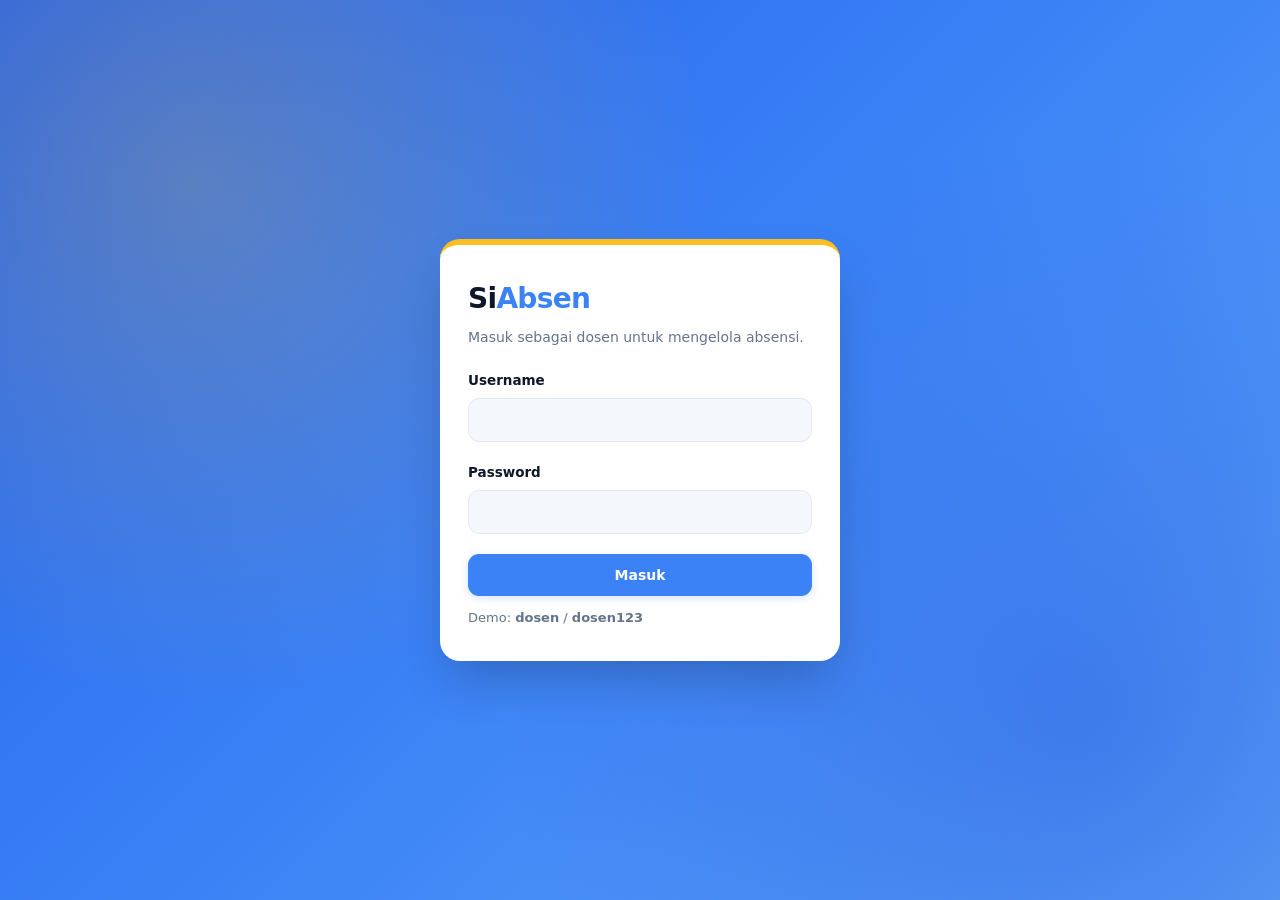
<file: index.html>
<!doctype html>
<html lang="id">

<head>
  <meta charset="utf-8">
  <meta name="viewport" content="width=device-width, initial-scale=1, viewport-fit=cover">
  <title>Login — SiAbsen</title>
  <link rel="stylesheet" href="css/style.css">
</head>

<body data-page="login">
  <section class="login" id="login">
    <div class="card">
      <h1>Si<span style="color: var(--pri);">Absen</span></h1>
      <p class="sub">Masuk sebagai dosen untuk mengelola absensi.</p>

      <form id="lf" novalidate>
        <label>
          Username
          <input id="lu" autocomplete="username">
          <span class="err" id="eu"></span>
        </label>

        <label>
          Password
          <input id="lp" type="password" autocomplete="current-password">
          <span class="err" id="ep"></span>
        </label>

        <button type="submit" style="width: 100%;">Masuk</button>
        <p class="sub" style="margin: 12px 0 0; font-size: 13px;">
          Demo: <b>dosen</b> / <b>dosen123</b>
        </p>
      </form>
    </div>
  </section>

  <script src="js/script.js"></script>
</body>

</html>
</file>
<file: css/style.css>
/* ==========================================================================
   1. Variables & Theme Setup
   ========================================================================== */
:root {
  --pri: #3b82f6;
  --pri-d: #2563eb;
  --pri-soft: rgba(59, 130, 246, 0.1);
  --sec: #fbbf24;
  --sec-d: #f59e0b;
  --sec-tx: #422006;

  --bg: #f4f7fc;
  --card: #ffffff;
  --tx: #0f172a;
  --mut: #64748b;
  --bd: #e2e8f0;
  --row-hover: #f8fafc;

  /* Status Colors */
  --H: #10b981;
  --I: #f59e0b;
  --S: #8b5cf6;
  --A: #ef4444;

  --sh: 0 4px 20px -2px rgba(15, 23, 42, 0.05), 0 2px 6px -1px rgba(15, 23, 42, 0.03);
  --sh-lg: 0 20px 35px -10px rgba(15, 23, 42, 0.12), 0 8px 15px -6px rgba(15, 23, 42, 0.05);

  box-sizing: border-box;
  padding-top: env(safe-area-inset-top, 0px);
  padding-bottom: env(safe-area-inset-bottom, 0px);
}

/* ==========================================================================
   2. Base, Reset & Anti-White-Flash
   ========================================================================== */
html {
  background-color: var(--bg);
  color: var(--tx);
  scroll-padding-top: env(safe-area-inset-top, 0px);
  -webkit-font-smoothing: antialiased;
  -moz-osx-font-smoothing: grayscale;
}

*,
*::before,
*::after {
  box-sizing: border-box;
}

body {
  margin: 0;
  background: var(--bg);
  color: var(--tx);
  font: 15px/1.6 'Plus Jakarta Sans', system-ui, -apple-system, "Segoe UI", Roboto, sans-serif;
  overflow-x: hidden;
}

[hidden] {
  display: none !important;
}

/* Mencegah layar putih saat perpindahan halaman */
body[hidden] {
  display: block !important;
}

body[hidden] .app {
  opacity: 0;
  visibility: hidden;
}

h1 {
  font-size: 26px;
  font-weight: 800;
  letter-spacing: -0.025em;
  margin: 0 0 4px;
}

h2 {
  font-size: 16px;
  font-weight: 700;
  letter-spacing: -0.01em;
  margin: 0 0 14px;
}

.sub {
  color: var(--mut);
  font-size: 14px;
  margin: 0 0 22px;
}

/* ==========================================================================
   3. Layout, Navigation & Page Transition
   ========================================================================== */
.app {
  display: grid;
  grid-template-columns: 256px 1fr;
  min-height: 100vh;
  opacity: 1;
  transition: opacity 0.18s ease-out;
}

nav {
  background: linear-gradient(180deg, #2563eb 0%, #1d4ed8 100%);
  color: #fff;
  padding: 24px 16px;
  position: sticky;
  top: 0;
  height: 100vh;
  display: flex;
  flex-direction: column;
  box-shadow: 4px 0 24px rgba(15, 23, 42, 0.06);
  z-index: 10;
}

.logo {
  font-weight: 800;
  font-size: 23px;
  letter-spacing: -0.03em;
  margin: 0 10px 4px;
}

.logo span {
  color: var(--sec);
}

.who {
  font-size: 13px;
  font-weight: 500;
  color: rgba(255, 255, 255, 0.95);
  background: rgba(255, 255, 255, 0.12);
  border: 1px solid rgba(255, 255, 255, 0.16);
  padding: 8px 12px;
  border-radius: 10px;
  margin: 8px 6px 24px;
}

nav a {
  display: flex;
  gap: 10px;
  align-items: center;
  padding: 11px 14px;
  border-radius: 12px;
  color: rgba(255, 255, 255, 0.85);
  text-decoration: none;
  font-weight: 600;
  font-size: 14.5px;
  margin-bottom: 6px;
  border-left: 3px solid transparent;
  transition: all 0.2s ease;
}

nav a:hover {
  background: rgba(255, 255, 255, 0.12);
  color: #fff;
  transform: translateX(2px);
}

nav a.on {
  background: rgba(255, 255, 255, 0.2);
  color: #fff;
  border-left-color: var(--sec);
  box-shadow: 0 4px 12px rgba(0, 0, 0, 0.08);
}

nav button.lo {
  margin-top: auto;
  background: var(--sec);
  color: var(--sec-tx);
  border: 0;
  border-radius: 12px;
  padding: 11px 14px;
  cursor: pointer;
  display: flex;
  align-items: center;
  justify-content: center;
  font: inherit;
  font-size: 14px;
  font-weight: 700;
  box-shadow: 0 4px 12px rgba(251, 191, 36, 0.25);
  transition: all 0.2s ease;
}

nav button.lo:hover {
  background: var(--sec-d);
  transform: translateY(-1px);
}

main {
  padding: 32px 36px;
  max-width: 1140px;
  width: 100%;
  min-width: 0;
  margin: 0 auto;
  animation: pageFade 0.24s cubic-bezier(0.16, 1, 0.3, 1);
}

@keyframes pageFade {
  from {
    opacity: 0;
    transform: translateY(6px);
  }
  to {
    opacity: 1;
    transform: translateY(0);
  }
}

/* ==========================================================================
   4. Grid & Cards
   ========================================================================== */
.grid {
  display: grid;
  gap: 18px;
}

.g4 {
  grid-template-columns: repeat(4, minmax(0, 1fr));
}

.g2 {
  grid-template-columns: repeat(2, minmax(0, 1fr));
}

.card {
  background: var(--card);
  border: 1px solid var(--bd);
  border-radius: 16px;
  padding: 22px;
  box-shadow: var(--sh);
  min-width: 0;
  transition: transform 0.2s ease, box-shadow 0.2s ease;
}

.stat {
  position: relative;
  overflow: hidden;
  border-top: 4px solid var(--pri);
}

.stat:hover {
  transform: translateY(-2px);
  box-shadow: var(--sh-lg);
}

.stat.y {
  border-top-color: var(--sec);
}

.stat small {
  display: block;
  color: var(--mut);
  font-size: 13px;
  font-weight: 600;
  margin-bottom: 6px;
}

.stat b {
  display: block;
  font-size: 30px;
  font-weight: 800;
  letter-spacing: -0.02em;
  line-height: 1.2;
}

/* ==========================================================================
   5. Forms, Inputs & Buttons
   ========================================================================== */
.bar {
  display: flex;
  gap: 12px;
  flex-wrap: wrap;
  margin-bottom: 18px;
}

label {
  font-weight: 600;
  font-size: 13.5px;
  display: grid;
  gap: 6px;
  margin-bottom: 14px;
}

input,
select {
  font: inherit;
  font-size: 14px;
  color: var(--tx);
  background: var(--bg);
  border: 1.5px solid var(--bd);
  border-radius: 11px;
  padding: 10px 13px;
  width: 100%;
  min-width: 0;
  transition: border-color 0.2s ease, box-shadow 0.2s ease, background-color 0.2s ease;
}

input:hover,
select:hover {
  border-color: #cbd5e1;
}

input:focus,
select:focus {
  outline: none;
  background: var(--card);
  border-color: var(--pri);
  box-shadow: 0 0 0 3.5px var(--pri-soft);
}

.bar input,
.bar select {
  flex: 1 1 180px;
  width: auto;
  background: var(--card);
}

.err {
  color: var(--A);
  font-size: 12.5px;
  font-weight: 600;
}

.invalid {
  border-color: var(--A);
}

button {
  font: inherit;
  font-size: 14px;
  background: var(--pri);
  color: #fff;
  border: 0;
  border-radius: 11px;
  padding: 10px 18px;
  font-weight: 700;
  cursor: pointer;
  display: inline-flex;
  align-items: center;
  justify-content: center;
  gap: 6px;
  box-shadow: 0 2px 8px rgba(59, 130, 246, 0.22);
  transition: all 0.18s ease;
}

button:hover {
  background: var(--pri-d);
  transform: translateY(-1px);
  box-shadow: 0 4px 12px rgba(59, 130, 246, 0.3);
}

button:active {
  transform: translateY(0);
}

button.sec {
  background: var(--sec);
  color: var(--sec-tx);
  box-shadow: 0 2px 8px rgba(251, 191, 36, 0.25);
}

button.sec:hover {
  background: var(--sec-d);
  box-shadow: 0 4px 12px rgba(251, 191, 36, 0.35);
}

button.ghost {
  background: var(--card);
  color: var(--tx);
  border: 1.5px solid var(--bd);
  box-shadow: none;
}

button.ghost:hover {
  background: var(--row-hover);
  border-color: var(--mut);
}

button.dn {
  background: var(--A);
  box-shadow: 0 2px 8px rgba(239, 68, 68, 0.22);
}

button.dn:hover {
  background: #dc2626;
  box-shadow: 0 4px 12px rgba(239, 68, 68, 0.3);
}

.sm {
  padding: 6px 12px;
  font-size: 12.5px;
  border-radius: 8px;
}

/* ==========================================================================
   6. Tables & Data Display
   ========================================================================== */
.tw {
  overflow-x: auto;
  -webkit-overflow-scrolling: touch;
}

table {
  width: 100%;
  border-collapse: collapse;
  min-width: 520px;
}

th,
td {
  text-align: left;
  padding: 13px 12px;
  border-bottom: 1px solid var(--bd);
}

th {
  color: var(--mut);
  font-size: 11.5px;
  font-weight: 700;
  text-transform: uppercase;
  letter-spacing: 0.06em;
  background: var(--row-hover);
}

th:first-child {
  border-top-left-radius: 8px;
}

th:last-child {
  border-top-right-radius: 8px;
}

tbody tr {
  transition: background-color 0.15s ease;
}

tbody tr:hover {
  background: var(--row-hover);
}

tbody tr:last-child td {
  border-bottom: 0;
}

.acts {
  display: flex;
  gap: 8px;
  flex-wrap: wrap;
}

.empty {
  text-align: center;
  color: var(--mut);
  padding: 32px 16px;
  font-size: 14px;
}

/* ==========================================================================
   7. UI Components (Segments, Progress Bar, Tags, Charts)
   ========================================================================== */
.seg {
  display: flex;
  gap: 6px;
  flex-wrap: wrap;
}

.seg button {
  background: var(--bg);
  color: var(--mut);
  border: 1.5px solid var(--bd);
  padding: 6px 13px;
  font-size: 13px;
  font-weight: 600;
  border-radius: 9px;
  box-shadow: none;
}

.seg button:hover {
  border-color: var(--mut);
  color: var(--tx);
  transform: none;
}

.seg button.on {
  color: #fff;
  border-color: transparent;
  font-weight: 700;
}

.seg button.on[data-s="H"] {
  background: var(--H);
  box-shadow: 0 2px 8px rgba(16, 185, 129, 0.3);
}

.seg button.on[data-s="I"] {
  background: var(--sec);
  color: var(--sec-tx);
  box-shadow: 0 2px 8px rgba(251, 191, 36, 0.3);
}

.seg button.on[data-s="S"] {
  background: var(--S);
  box-shadow: 0 2px 8px rgba(139, 92, 246, 0.3);
}

.seg button.on[data-s="A"] {
  background: var(--A);
  box-shadow: 0 2px 8px rgba(239, 68, 68, 0.3);
}

.pb {
  height: 8px;
  background: var(--bd);
  border-radius: 99px;
  overflow: hidden;
  min-width: 75px;
}

.pb i {
  display: block;
  height: 100%;
  background: var(--pri);
  border-radius: 99px;
  transition: width 0.4s ease;
}

.pb i.lo {
  background: var(--A);
}

.tag {
  display: inline-flex;
  align-items: center;
  justify-content: center;
  align-self: center;
  background: rgba(251, 191, 36, 0.22);
  color: #92400e;
  border: 1px solid rgba(251, 191, 36, 0.45);
  border-radius: 99px;
  padding: 4px 12px;
  font-size: 12px;
  font-weight: 700;
  line-height: 1;
  white-space: nowrap;
}

/* Merapikan baris daftar peringatan di Dashboard agar badge persentase sejajar di tengah */
#warn > div {
  align-items: center;
  gap: 12px;
}

#warn .tag {
  min-width: 52px;
  background: rgba(239, 68, 68, 0.12);
  color: #b91c1c;
  border-color: rgba(239, 68, 68, 0.3);
}

.chartbox {
  position: relative;
  height: 265px;
  width: 100%;
}

/* ==========================================================================
   8. Login, Toast & Modals
   ========================================================================== */
.login {
  min-height: 100vh;
  display: grid;
  place-items: center;
  padding: 24px;
  background:
    radial-gradient(circle at 15% 20%, rgba(251, 191, 36, 0.22), transparent 40%),
    radial-gradient(circle at 85% 80%, rgba(29, 78, 216, 0.4), transparent 45%),
    linear-gradient(135deg, #2563eb 0%, #3b82f6 50%, #60a5fa 100%);
}

.login .card {
  width: 100%;
  max-width: 400px;
  padding: 32px 28px;
  border: 0;
  border-top: 6px solid var(--sec);
  border-radius: 20px;
  box-shadow: 0 25px 50px -12px rgba(15, 23, 42, 0.28);
  animation: pageFade 0.28s cubic-bezier(0.16, 1, 0.3, 1);
}

.login h1 {
  font-size: 28px;
}

#toast {
  position: fixed;
  right: 20px;
  top: calc(20px + env(safe-area-inset-top, 0px));
  display: grid;
  gap: 10px;
  z-index: 50;
}

.t {
  background: var(--tx);
  color: var(--bg);
  padding: 12px 18px;
  border-radius: 12px;
  font-size: 14px;
  font-weight: 600;
  box-shadow: var(--sh-lg);
  animation: slideIn 0.25s cubic-bezier(0.16, 1, 0.3, 1);
}

@keyframes slideIn {
  from {
    opacity: 0;
    transform: translateY(-10px) scale(0.96);
  }
  to {
    opacity: 1;
    transform: translateY(0) scale(1);
  }
}

dialog {
  border: 1px solid var(--bd);
  border-radius: 18px;
  padding: 24px;
  background: var(--card);
  color: var(--tx);
  width: min(92vw, 400px);
  box-shadow: var(--sh-lg);
}

dialog::backdrop {
  background: rgba(15, 23, 42, 0.55);
  backdrop-filter: blur(4px);
}

/* ==========================================================================
   9. Responsive (Tablet & Mobile)
   ========================================================================== */
@media (max-width: 860px) {
  .app {
    grid-template-columns: 1fr;
  }

  /* Ubah sidebar menjadi Top Header (Logo, Nama Dosen, Keluar) + Bottom Nav (4 Menu) */
  nav {
    position: fixed;
    top: 0;
    left: 0;
    right: 0;
    height: auto;
    padding: calc(10px + env(safe-area-inset-top, 0px)) 16px 10px;
    display: grid;
    grid-template-columns: auto minmax(0, 1fr) auto;
    align-items: center;
    gap: 10px;
    background: linear-gradient(90deg, #2563eb 0%, #1d4ed8 100%);
    box-shadow: 0 4px 16px rgba(15, 23, 42, 0.12);
    z-index: 30;
  }

  .logo {
    display: block;
    font-size: 19px;
    margin: 0;
    white-space: nowrap;
  }

  .who {
    display: block;
    margin: 0;
    padding: 5px 10px;
    font-size: 12px;
    text-align: center;
    white-space: nowrap;
    overflow: hidden;
    text-overflow: ellipsis;
  }

  nav button.lo {
    display: inline-flex;
    margin: 0;
    padding: 6px 12px;
    font-size: 12px;
    border-radius: 8px;
    white-space: nowrap;
  }

  /* Pindahkan 4 link menu menjadi bar navigasi bawah yang rapi */
  nav a {
    position: fixed;
    bottom: 0;
    width: 25%;
    height: calc(56px + env(safe-area-inset-bottom, 0px));
    padding: 8px 4px calc(8px + env(safe-area-inset-bottom, 0px));
    margin: 0;
    background: #1d4ed8;
    border-radius: 0;
    border-left: 0;
    border-top: 3px solid transparent;
    justify-content: center;
    text-align: center;
    font-size: 12px;
    box-shadow: 0 -2px 12px rgba(15, 23, 42, 0.1);
  }

  nav a:nth-of-type(1) { left: 0%; }
  nav a:nth-of-type(2) { left: 25%; }
  nav a:nth-of-type(3) { left: 50%; }
  nav a:nth-of-type(4) { left: 75%; }

  nav a:hover {
    transform: none;
    background: #1e40af;
  }

  nav a.on {
    background: #1e40af;
    border-top-color: var(--sec);
    box-shadow: none;
  }

  /* Ruang konten disesuaikan dengan tinggi Top Header & Bottom Nav */
  main {
    padding: calc(74px + env(safe-area-inset-top, 0px)) 16px calc(82px + env(safe-area-inset-bottom, 0px));
  }

  h1 {
    font-size: 22px;
  }

  .sub {
    font-size: 13.5px;
    margin-bottom: 18px;
  }

  .card {
    padding: 16px;
    border-radius: 14px;
  }

  .g4 {
    grid-template-columns: repeat(2, minmax(0, 1fr));
    gap: 12px;
  }

  .g2 {
    grid-template-columns: 1fr;
    gap: 14px;
  }

  .stat b {
    font-size: 24px;
  }

  /* Bar pencarian & tombol aksi penuh dan fleksibel di mobile */
  .bar {
    flex-direction: column;
    align-items: stretch;
    gap: 10px;
  }

  .bar input,
  .bar select,
  .bar button {
    width: 100%;
    flex: none;
  }

  /* Tombol status kehadiran (Hadir/Izin/Sakit/Alpa) dibagi rata 4 kolom di layar kecil */
  .seg {
    width: 100%;
    display: grid;
    grid-template-columns: repeat(4, minmax(0, 1fr));
    gap: 6px;
  }

  .seg button {
    width: 100%;
    padding: 8px 4px;
    font-size: 12px;
    text-align: center;
  }

  #asave {
    width: 100%;
  }

  #toast {
    top: calc(64px + env(safe-area-inset-top, 0px));
    right: 14px;
    left: 14px;
  }
}

@media (max-width: 380px) {
  .g4 {
    grid-template-columns: 1fr;
  }

  .logo {
    font-size: 17px;
  }

  .who {
    font-size: 11px;
    padding: 4px 8px;
  }
}
</file>
